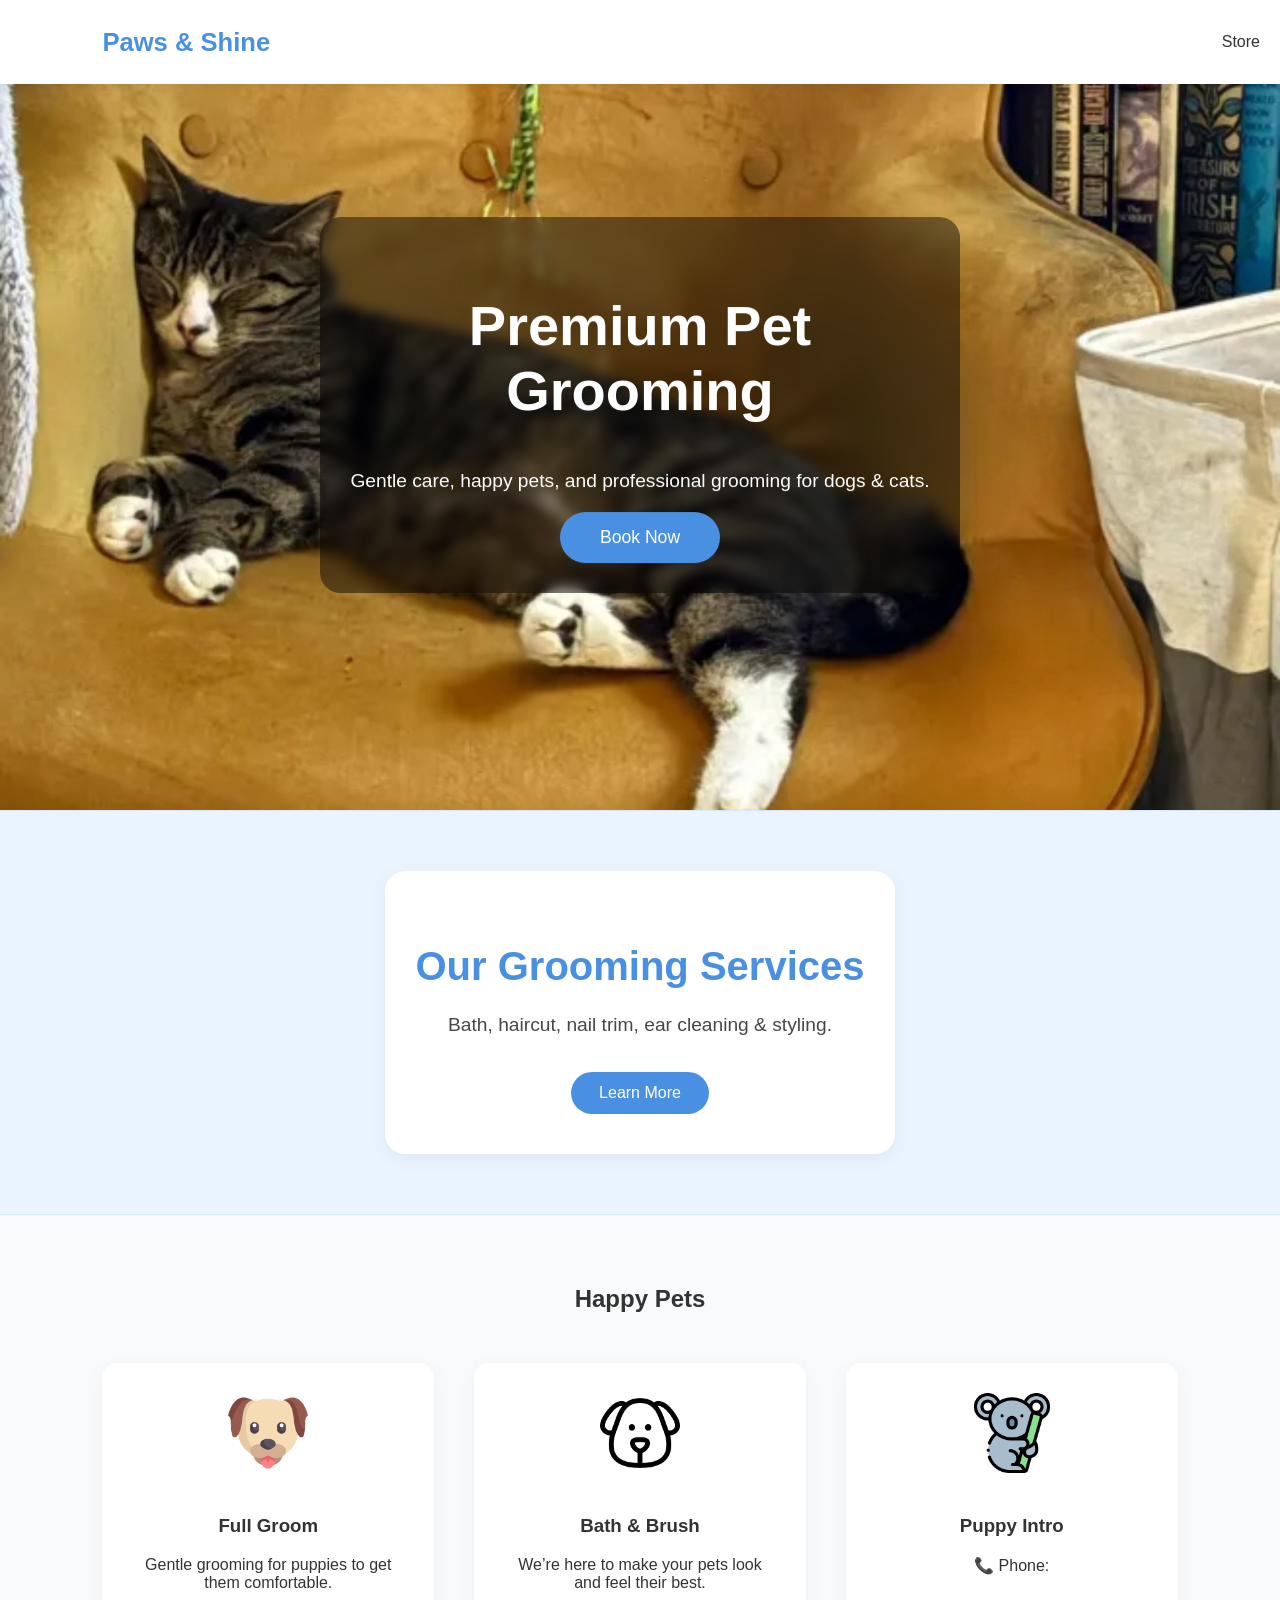
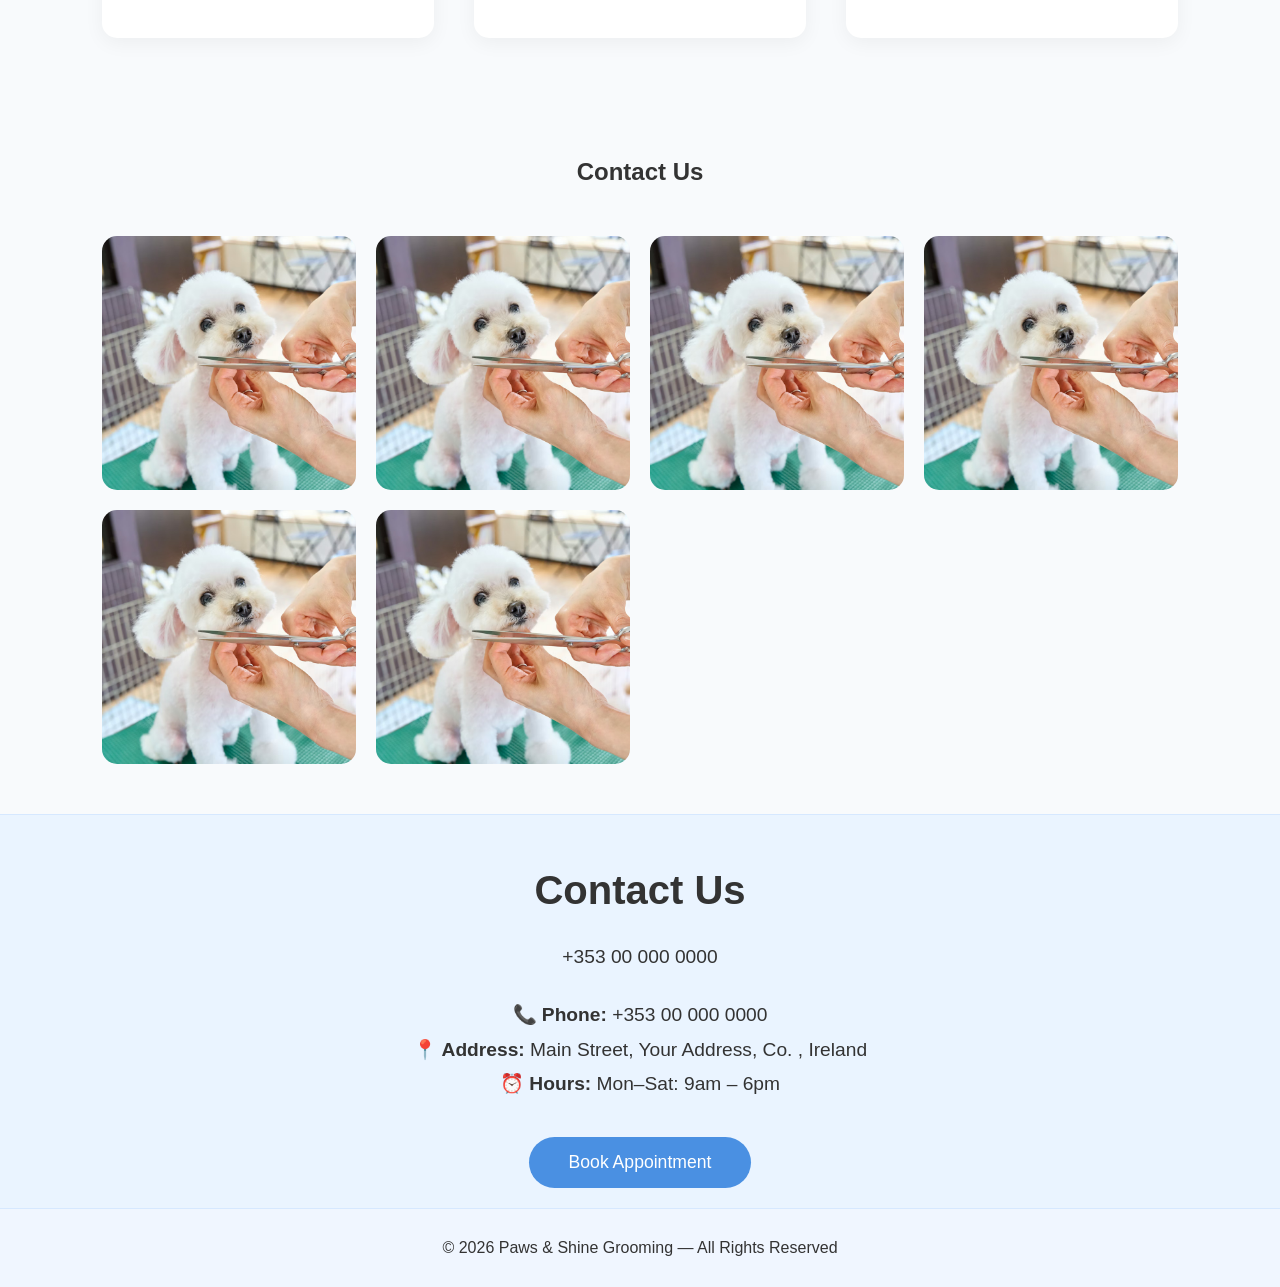
<file: index.html>
<!DOCTYPE html>
<html lang="en"><head>
<meta charset="UTF-8">
<meta name="viewport" content="width=device-width, initial-scale=1.0">
<title>Paws &amp; Shine Grooming</title>

<link rel="stylesheet" href="style.1776695448989.css">

 



<script id="RequiredScript">
function toggleMenu() {
  const menu = document.querySelector('.mobile-menu');
  menu.style.display = menu.style.display === 'flex' ? 'none' : 'flex';
}
</script>

<link rel="stylesheet" href="chrome-extension://3c33dbd8-cbcf-4bb2-86dc-d7e420423bbf/app/content-style.css"></head>
<body id="Sav">

<!-- NAV -->
<nav>
  <p class="logo" style="cursor: text;">Paws &amp; Shine</p>
  <ul class="" style="display: block;list-style: none;right: 20px;position: fixed;">
    <li id="store-link" style="display: block; visibility: hidden;">
      <a href="storeFront.html">Store</a>
    </li>
  </ul>
</nav>


<!-- HERO -->
<section class="hero">
  <img src="images/img_0.1776695448989.jpg" alt="Pet Grooming" style="cursor: pointer;">
  <div class="hero-content">
    <h1 class="" style="cursor: text;">Premium Pet Grooming</h1>
    <p class="" style="cursor: text;">Gentle care, happy pets, and professional grooming for dogs &amp; cats.</p>
    <button>Book Now</button>
  </div>
</section>

<!-- ABOUT -->
<section id="about">
  <div class="about-container">
    <h2 class="about-title" style="cursor: text;">Our Grooming Services</h2>

    <!-- ⭐ Premium About Text Inserted -->
    <p class="about-text" style="cursor: text;">Bath, haircut, nail trim, ear cleaning &amp; styling.</p>

    <button id="about-btn">Learn More</button>

    <p id="extra-text" style="display: none; opacity: 0; transition: opacity 0.5s; cursor: text;" class="">Deep clean bath, blow dry &amp; full brushing.</p>
  </div>
</section>

<!-- SERVICES -->
<section id="services" class="services">
  <h2 class="" style="cursor: text;">Happy Pets</h2>
  <div class="services-grid">
    <div class="service-card">
      <img src="images/img_1.1776695448989.jpg" style="cursor: pointer;">
      <h3 class="" style="cursor: text;">Full Groom</h3>
      <p class="" style="cursor: text;">Gentle grooming for puppies to get them comfortable.</p>
    </div>
    <div class="service-card">
      <img src="images/img_2.1776695448989.jpg" style="cursor: pointer;">
      <h3 class="" style="cursor: text;">Bath &amp; Brush</h3>
      <p class="" style="cursor: text;">We’re here to make your pets look and feel their best.</p>
    </div>
    <div class="service-card">
      <img src="images/img_3.1776695448989.jpg" style="cursor: pointer;">
      <h3 class="" style="cursor: text;">Puppy Intro</h3>
      <p class="" style="cursor: text;">📞 Phone:</p>
    </div>
  </div>
</section>

<!-- GALLERY -->
<section id="gallery" class="gallery">
  <h2 class="" style="cursor: text;">Contact Us</h2>
  <div class="gallery-grid">
    <img src="images/img_4.1776695448989.jpg" style="cursor: pointer;">
    <img src="images/img_5.1776695448989.jpg" style="cursor: pointer;">
    <img src="images/img_6.1776695448989.jpg" style="cursor: pointer;">
    <img src="images/img_7.1776695448989.jpg" style="cursor: pointer;">
    <img src="images/img_8.1776695448989.jpg" style="cursor: pointer;">
    <img src="images/img_9.1776695448989.jpg" style="cursor: pointer;">
  </div>
</section>

<!-- CONTACT CTA -->
<section id="contact" class="contact-cta">
  <h2 class="" style="cursor: text;">Contact Us</h2>
  <p class="" style="cursor: text;">+353 00 000 0000</p>

  <div style="margin-top: 30px; font-size: 1.2rem; line-height: 1.8;">
    <strong>📞 Phone:</strong> +353 00 000 0000<br>
    <strong>📍 Address:</strong> Main Street, Your Address, Co. , Ireland<br>
    <strong>⏰ Hours:</strong> Mon–Sat: 9am – 6pm
  </div>

  <button style="margin-top: 35px;">Book Appointment</button>
</section>

<!-- FOOTER -->
<footer>
  © 2026 Paws &amp; Shine Grooming — All Rights Reserved
</footer>
  

  
  <!-- Floating editor panel -->


  <!-- Stripe Payment Modal (hidden by default) -->
  <div id="stripePaymentModal" style="display:none;position:fixed;inset:0;background:rgba(0,0,0,0.5);z-index:10000;align-items:center;justify-content:center;">
    <div style="width:420px;max-width:95%;background:#fff;border-radius:8px;padding:20px;position:relative;">
      <button id="stripeClose" style="position:absolute;right:10px;top:10px;border:none;background:transparent;font-size:20px;cursor:pointer;">✕</button>
      <h3 style="margin-top: 0px; cursor: text;" class="">Confirm payment to publish</h3>
      <div id="paymentMessage" style="margin-bottom:8px;color:#333;font-size:14px;">A monthly subscription is required to publish.</div>

      <!-- Stripe Elements mount point -->
      <div id="payment-element" style="margin-bottom:12px;"></div>

      <div style="display:flex;gap:8px;margin-bottom: 4vh;">
        <button id="confirmPaymentBtn" style="flex:1;padding:10px;background:#6772e5;color:#fff;border:none;border-radius:6px;cursor:pointer;">Confirm</button>
        <button id="cancelPaymentBtn" style="flex:1;padding:10px;background:#eee;border:none;border-radius:6px;cursor:pointer;">Cancel</button>
      </div>

      <div id="paymentError" style="color:#b00020;margin-top:10px;display:none;"></div>
    </div>
  </div>

  <script id="RequiredScript">
document.getElementById("about-btn").onclick = function () {
  const extra = document.getElementById("extra-text");
  if (extra.style.display === "none") {
    extra.style.display = "block";
    setTimeout(() => extra.style.opacity = "1", 10);
    this.textContent = "Show Less";
  } else {
    extra.style.opacity = "0";
    setTimeout(() => extra.style.display = "none", 500);
    this.textContent = "Learn More";
  }
};

fetch('storeFront.html', { method: 'HEAD' })
  .then(response => {
    if (response.ok) {
      // File exists
      document.getElementById('store-link').style.visibility = 'visible';
    } else {
      // File does NOT exist
      document.getElementById('store-link').style.visibility = 'hidden';
    }
  })
  .catch(() => {
    // Network error or file missing
    document.getElementById('store-link').style.visibility = 'hidden';
  });

</script>

 
    


</body></html>
</file>
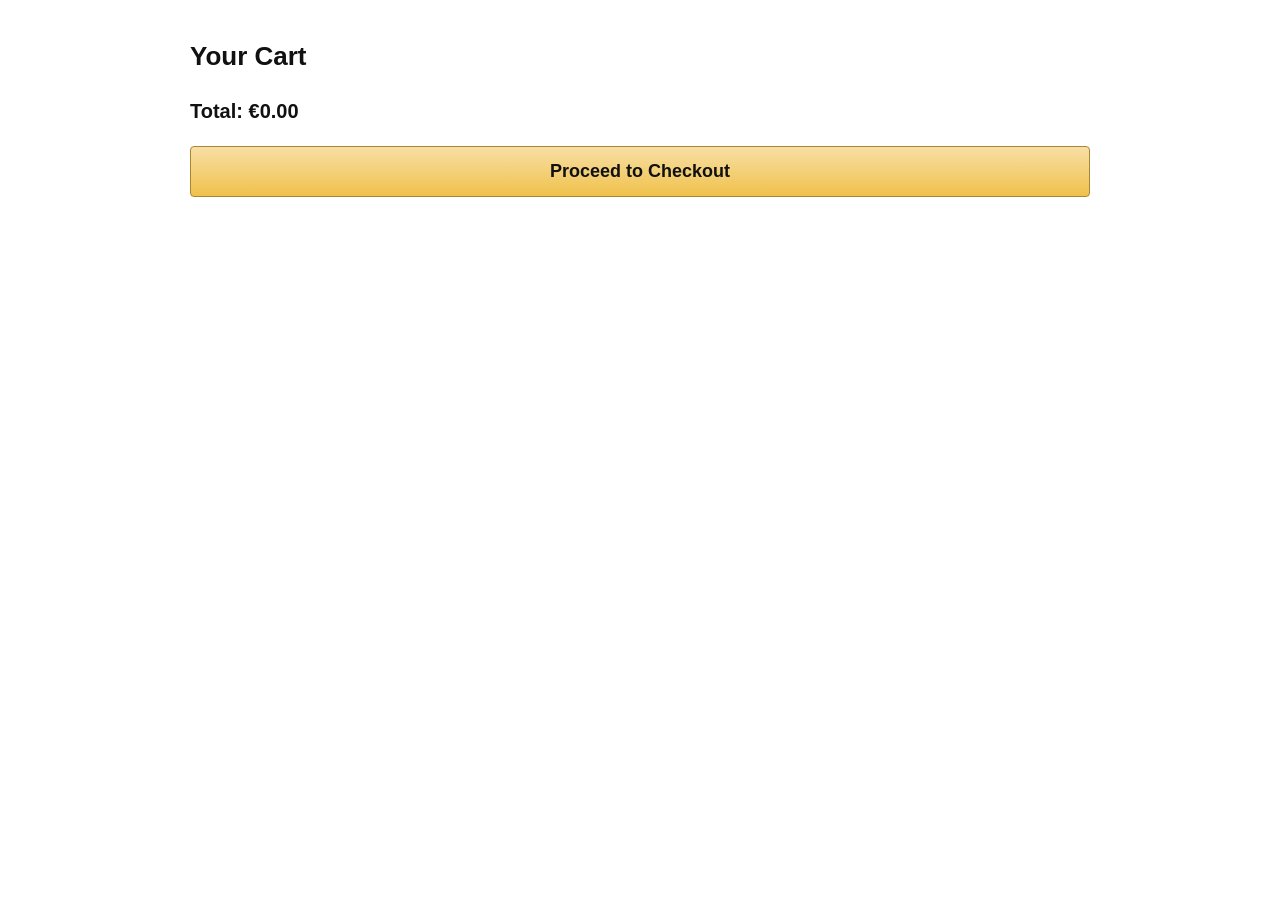
<file: cart.html>
<!DOCTYPE html>
<html lang="en">
<head>
  <meta charset="UTF-8" />
  <meta name="viewport" content="width=device-width, initial-scale=1" />
  <title>Your Cart</title>

  <style>
    body {
      font-family: Arial, sans-serif;
      padding: 20px;
      background: #ffffff;
      color: #111;
      max-width: 900px;
      margin: auto;
      line-height: 1.5;
    }

    h1 {
      margin-bottom: 20px;
      font-size: 26px;
      font-weight: bold;
      color: #111;
    }

    /* CART ITEM */
    .item {
      background: #fff;
      padding: 15px;
      border-radius: 4px;
      margin-bottom: 15px;
      display: flex;
      justify-content: space-between;
      align-items: center;
      gap: 15px;
      border: 1px solid #ddd;
      flex-wrap: wrap;
    }

    .item-info {
      flex: 1;
      min-width: 180px;
    }

    .item-info strong {
      font-size: 16px;
      color: #0f1111;
    }

    .qty-controls {
      display: flex;
      align-items: center;
      gap: 8px;
    }

    .qty-controls button {
      padding: 6px 10px;
      font-size: 16px;
      border: 1px solid #bbb;
      background: #f0f2f2;
      border-radius: 4px;
      cursor: pointer;
      transition: 0.2s;
    }

    .qty-controls button:hover {
      background: #e3e6e6;
    }

    .remove-btn {
      background: #d62828;
      color: #fff;
      border: none;
      padding: 8px 12px;
      border-radius: 4px;
      cursor: pointer;
      transition: 0.2s;
      white-space: nowrap;
    }

    .remove-btn:hover {
      background: #b71f1f;
    }

    /* TOTAL + CHECKOUT */
    .total-box {
      margin-top: 20px;
      font-size: 20px;
      font-weight: bold;
      color: #111;
    }

    /* AMAZON STYLE CHECKOUT BUTTON */
    .checkout-btn {
      margin-top: 20px;
      padding: 14px 20px;
      background: linear-gradient(#f7dfa5, #f0c14b);
      border: 1px solid #a88734;
      color: #111;
      cursor: pointer;
      border-radius: 4px;
      font-size: 18px;
      width: 100%;
      transition: 0.2s;
      font-weight: bold;
    }

    .checkout-btn:hover {
      background: linear-gradient(#f5d78e, #eeb933);
    }

    /* MOBILE FIXED CHECKOUT BAR */
    .checkout-bar {
      display: none;
    }

    @media (max-width: 600px) {
      body {
        padding-bottom: 90px;
      }

      .checkout-bar {
        position: fixed;
        bottom: 0;
        left: 0;
        width: 100%;
        background: #fff;
        padding: 15px;
        box-shadow: 0 -2px 6px rgba(0,0,0,0.15);
        display: flex;
        justify-content: space-between;
        align-items: center;
        z-index: 999;
      }

      .checkout-bar button {
        flex: 1;
        margin-left: 10px;
      }
    }
  </style>
</head>

<body>

<h1>Your Cart</h1>

<div id="cart-items"></div>

<div class="total-box">
  Total: €<span id="total"></span>
</div>

<button class="checkout-btn" onclick="goCheckout()">Proceed to Checkout</button>

<!-- MOBILE CHECKOUT BAR -->
<div class="checkout-bar" id="checkout-bar">
  <div><strong>Total: €<span id="total-mobile"></span></strong></div>
  <button class="checkout-btn" style="margin:0;" onclick="goCheckout()">Checkout</button>
</div>

<script>
let cart = JSON.parse(localStorage.getItem("cart") || "[]");

function renderCart() {
  const container = document.getElementById("cart-items");
  container.innerHTML = "";

  cart.forEach((item, index) => {
    container.innerHTML += `
      <div class="item">
        <div class="item-info">
          <strong>${item.name}</strong><br>
          <span>${item.variantName}</span><br>
          <span>€${item.price}</span>
        </div>

        <div class="qty-controls">
          <button onclick="changeQty(${index}, -1)">−</button>
          <span>${item.quantity}</span>
          <button onclick="changeQty(${index}, 1)">+</button>
        </div>

        <button class="remove-btn" onclick="removeItem(${index})">Remove</button>
      </div>
    `;
  });

  updateTotal();
}

function changeQty(i, delta) {
  const item = cart[i];

  if (delta === 1 && item.quantity >= item.stock) {
    alert("No more stock available.");
    return;
  }

  item.quantity += delta;

  if (item.quantity <= 0) cart.splice(i, 1);

  save();
}

function removeItem(i) {
  cart.splice(i, 1);
  save();
}

function save() {
  localStorage.setItem("cart", JSON.stringify(cart));
  renderCart();
}

function updateTotal() {
  const total = cart.reduce((sum, i) => sum + i.price * i.quantity, 0);
  document.getElementById("total").textContent = total.toFixed(2);
  document.getElementById("total-mobile").textContent = total.toFixed(2);

  // Show mobile bar only if items exist
  document.getElementById("checkout-bar").style.display =
    cart.length > 0 ? "flex" : "none";
}

function goCheckout() {
  window.location.href = "checkout.html";
}

renderCart();
</script>

</body>
</html>
</file>
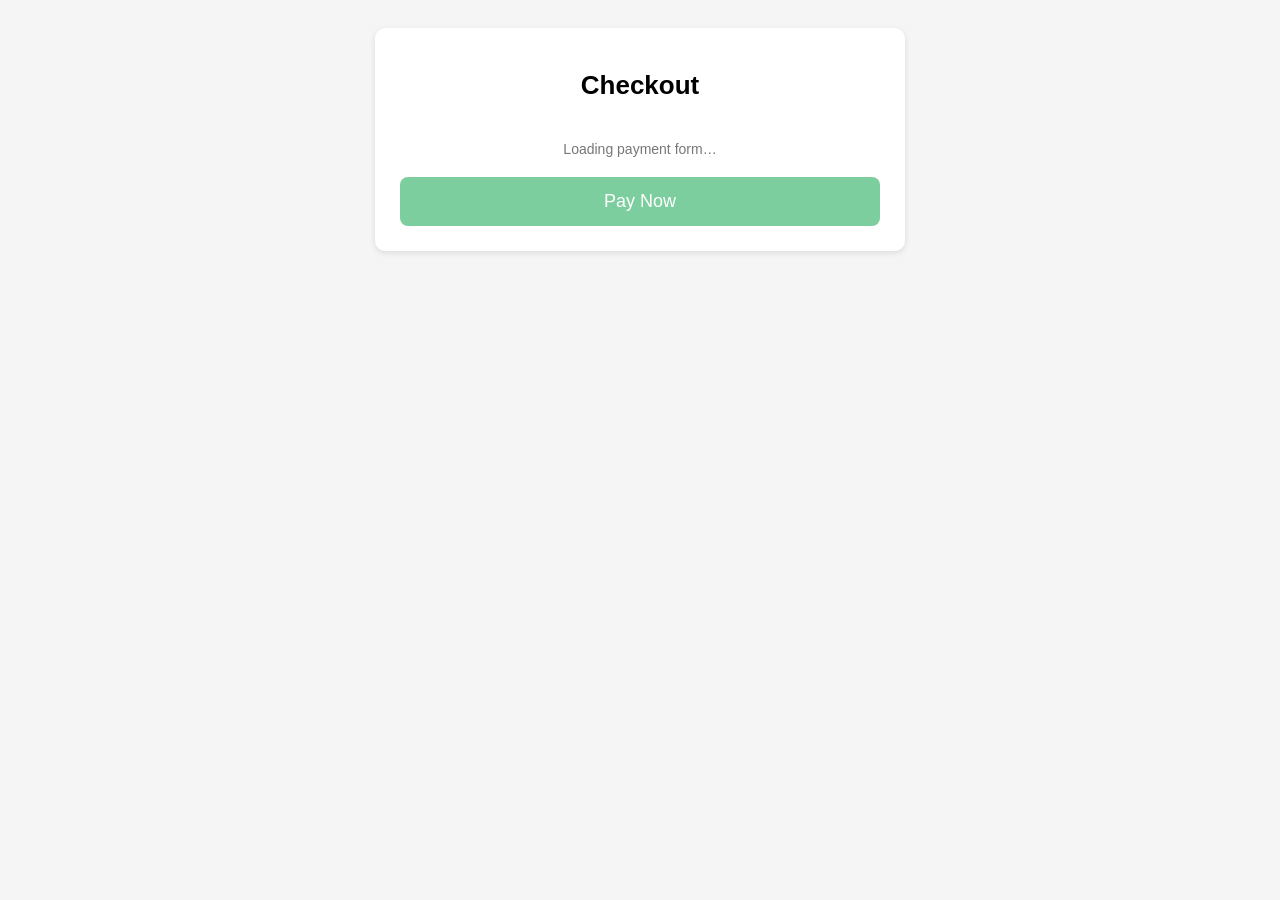
<file: checkout.html>
<!DOCTYPE html>
<html lang="en">
<head>
  <meta charset="UTF-8">
  <meta name="viewport" content="width=device-width, initial-scale=1">
  <title>Checkout</title>
  <script src="https://js.stripe.com/v3/"></script>

  <style>
    body {
      font-family: Arial, sans-serif;
      background: #f5f5f5;
      padding: 20px;
      display: flex;
      justify-content: center;
    }

    .checkout-container {
      background: #fff;
      padding: 25px;
      border-radius: 10px;
      box-shadow: 0 2px 6px rgba(0,0,0,0.1);
      width: 100%;
      max-width: 480px;
    }

    h1 {
      margin-bottom: 20px;
      font-size: 26px;
      text-align: center;
    }

    #payment-element {
      margin-top: 20px;
      margin-bottom: 20px;
    }

    #submit {
      width: 100%;
      padding: 14px;
      background: #27ae60;
      color: #fff;
      border: none;
      border-radius: 8px;
      font-size: 18px;
      cursor: pointer;
      transition: 0.2s;
    }

    #submit:hover {
      background: #219150;
    }

    #submit:disabled {
      opacity: 0.6;
      cursor: not-allowed;
    }

    .loading {
      text-align: center;
      padding: 20px 0;
      color: #777;
      font-size: 14px;
    }

    /* MOBILE FIXED PAY BUTTON */
    @media (max-width: 600px) {
      body {
        padding-bottom: 90px;
      }

      .mobile-paybar {
        position: fixed;
        bottom: 0;
        left: 0;
        width: 100%;
        background: #fff;
        padding: 15px;
        box-shadow: 0 -2px 6px rgba(0,0,0,0.15);
        z-index: 999;
      }

      .mobile-paybar button {
        width: 100%;
        margin: 0;
      }
    }
  </style>
</head>

<body>

<div class="checkout-container">
  <h1>Checkout</h1>

  <div id="payment-element"></div>
  <div class="loading" id="loading">Loading payment form…</div>

  <button id="submit" disabled>Pay Now</button>
</div>

<!-- Mobile fixed bar -->
<div class="mobile-paybar" id="mobile-paybar" style="display:none;">
  <button id="submit-mobile">Pay Now</button>
</div>

<script>
const stripe = Stripe("pk_test_51SmbYSRqySo1SbUl9zUatOFdeP2eN1jYSDT4gNWFjzDaPLMF4QaeXONAJ9Ii2QVz7Bugnhp11UFCCFyg625JGGGu00uMAvRXJq");

async function init() {
  const cart = JSON.parse(localStorage.getItem("cart") || "[]");

  const res = await fetch(
    "https://www.ideago.ie/api/stripe/create-payment-intent",
    {
      method: "POST",
      headers: { "Content-Type": "application/json" },
      body: JSON.stringify({ cart })
    }
  );

  const { clientSecret } = await res.json();

  const elements = stripe.elements({ clientSecret });
  const paymentElement = elements.create("payment");
  paymentElement.mount("#payment-element");

  document.getElementById("loading").style.display = "none";
  document.getElementById("submit").disabled = false;
  document.getElementById("mobile-paybar").style.display = "block";

  async function pay() {
    document.getElementById("submit").disabled = true;

    await stripe.confirmPayment({
      elements,
      clientSecret,
      confirmParams: {
        return_url: window.location.origin + "/success.html"
      }
    });
  }

  document.getElementById("submit").onclick = pay;
  document.getElementById("submit-mobile").onclick = pay;
}

init();
</script>

</body>
</html>
</file>
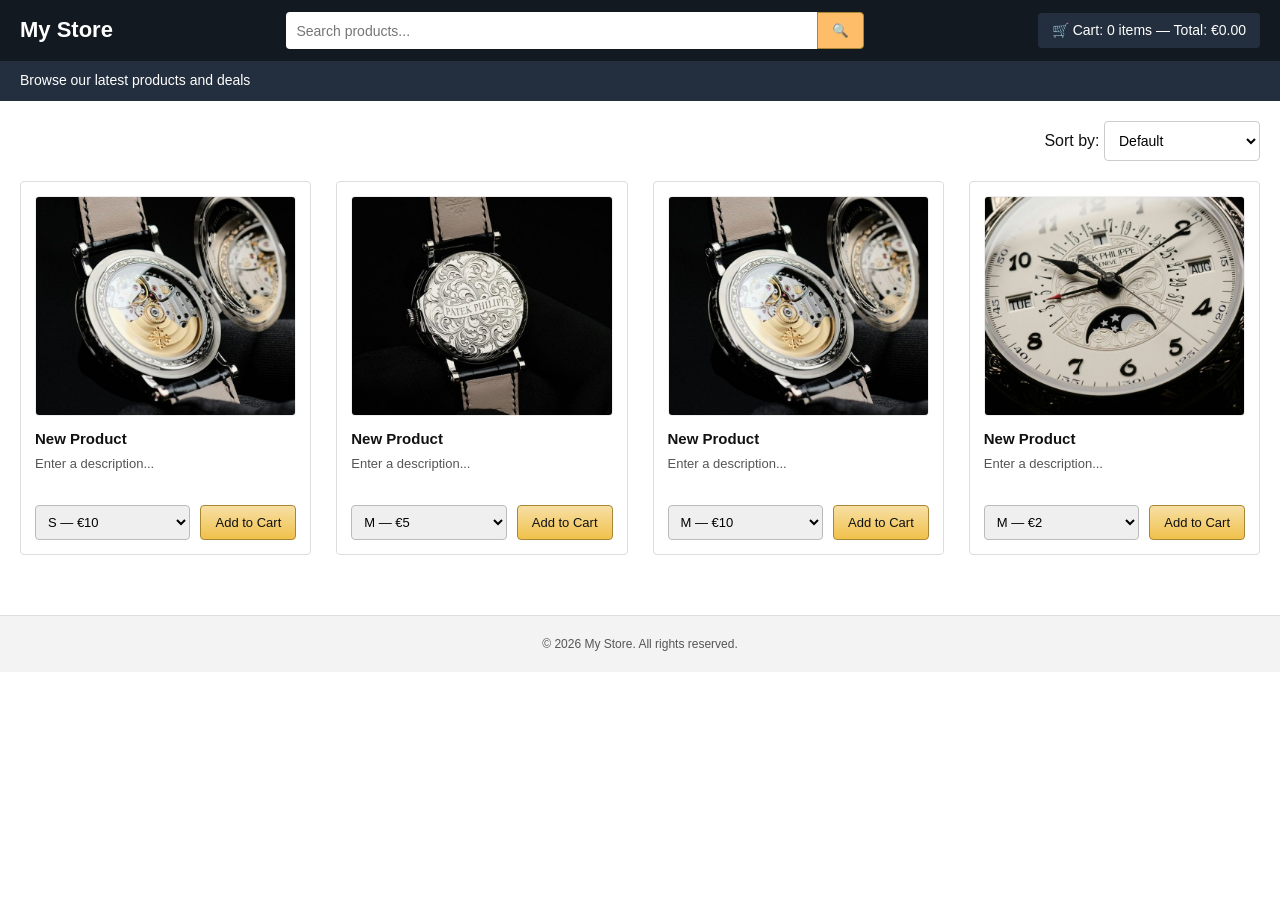
<file: storeFront.html>
<!DOCTYPE html>
<html lang="en">
<head>
  <meta charset="UTF-8" />
  <meta name="viewport" content="width=device-width, initial-scale=1" />
  <title>My Store - E-commerce Template</title>

  <style>
    /* GLOBAL */
    * {
      box-sizing: border-box;
      margin: 0;
      padding: 0;
      font-family: Arial, sans-serif;
    }

    body {
      background: #fff;
      color: #111;
      line-height: 1.4;
    }

    /* AMAZON HEADER */
    header {
      background: #131921;
      color: #fff;
      padding: 12px 20px;
      display: flex;
      align-items: center;
      justify-content: space-between;
      gap: 20px;
      flex-wrap: wrap;
    }

    header h1 {
      font-size: 22px;
      font-weight: bold;
      cursor: pointer;
    }

    /* SEARCH BAR */
    .search-bar {
      flex: 1;
      display: flex;
      justify-content: center;
    }

    .search-bar input {
      width: 60%;
      min-width: 260px;
      padding: 10px;
      border-radius: 4px 0 0 4px;
      border: none;
      font-size: 14px;
    }

    .search-bar button {
      padding: 10px 14px;
      background: #febd69;
      border: 1px solid #a88734;
      border-radius: 0 4px 4px 0;
      cursor: pointer;
    }

    .search-bar button:hover {
      background: #f3a847;
    }

    /* CART */
    .cart {
      background: #232f3e;
      padding: 8px 14px;
      border-radius: 4px;
      cursor: pointer;
      font-size: 14px;
      white-space: nowrap;
    }

    .cart:hover {
      background: #2f3f52;
    }

    /* SUBNAV */
    .subnav {
      background: #232f3e;
      color: #fff;
      padding: 10px 20px;
      font-size: 14px;
    }

    /* MAIN */
    main {
      max-width: 1300px;
      margin: 20px auto;
      padding: 0 20px 40px;
    }

    /* TOP BAR */
    .top-bar {
      display: flex;
      justify-content: flex-end;
      align-items: center;
      margin-bottom: 20px;
      flex-wrap: wrap;
      gap: 10px;
    }

    .sort-box select {
      padding: 10px;
      border-radius: 4px;
      border: 1px solid #ccc;
      background: #fff;
      font-size: 14px;
    }

    /* PRODUCT GRID — ALWAYS 4 COLUMNS */
    .products-grid {
      display: grid;
      grid-template-columns: repeat(4, 1fr);
      gap: 25px;
    }

    @media (max-width: 900px) {
      .products-grid {
        grid-template-columns: repeat(2, 1fr);
      }
    }

    @media (max-width: 600px) {
      .products-grid {
        grid-template-columns: 1fr;
      }
    }

    /* PRODUCT CARD */
    .product-card {
      background: #fff;
      border: 1px solid #ddd;
      border-radius: 4px;
      padding: 14px;
      display: flex;
      flex-direction: column;
      transition: box-shadow 0.15s ease;
      cursor: pointer;
    }

    .product-card:hover {
      box-shadow: 0 2px 8px rgba(0,0,0,0.12);
    }

    /* IMAGE */
    .product-image {
      background: #fafafa;
      border: 1px solid #eee;
      border-radius: 4px;
      height: 220px;
      margin-bottom: 12px;
      display: flex;
      align-items: center;
      justify-content: center;
      overflow: hidden;
    }

    .product-image img {
      width: 100%;
      height: 100%;
      object-fit: cover;
    }

    /* TEXT */
    .product-title {
      font-size: 15px;
      font-weight: bold;
      margin-bottom: 6px;
    }

    .product-desc {
      font-size: 13px;
      color: #555;
      margin-bottom: 10px;
      min-height: 40px;
    }

    /* META */
    .product-meta {
      display: flex;
      justify-content: space-between;
      align-items: center;
      margin-top: auto;
      gap: 10px;
      flex-wrap: wrap;
    }

    .variant-select {
      flex: 1;
      padding: 8px;
      border-radius: 4px;
      border: 1px solid #bbb;
      font-size: 13px;
    }

    /* AMAZON BUTTON */
    .add-btn {
      padding: 9px 14px;
      border-radius: 4px;
      border: 1px solid #a88734;
      background: linear-gradient(#f7dfa5, #f0c14b);
      color: #111;
      font-size: 13px;
      cursor: pointer;
      transition: 0.2s ease;
      white-space: nowrap;
    }

    .add-btn:hover {
      background: linear-gradient(#f5d78e, #eeb933);
    }

    /* FOOTER */
    .footer {
      text-align: center;
      padding: 20px;
      font-size: 12px;
      color: #555;
      border-top: 1px solid #ddd;
      background: #f3f3f3;
    }

    /* MOBILE */
    @media (max-width: 700px) {
      header {
        flex-direction: column;
        align-items: stretch;
      }

      .search-bar {
        order: 3;
        width: 100%;
      }

      .search-bar input {
        width: 100%;
      }

      .cart {
        align-self: flex-end;
      }

      .product-image {
        height: 180px;
      }

      .product-meta {
        flex-direction: column;
        align-items: stretch;
      }

      .add-btn {
        width: 100%;
      }
    }
  </style>
</head>
<body>
  <header>
    <h1 onclick="window.location.href='index.html'">My Store</h1>

    <div class="search-bar">
      <input type="text" id="search-input" placeholder="Search products..." />
      <button type="button">🔍</button>
    </div>

    <div class="cart" onclick="openCart()">
      🛒 Cart: <span id="cart-count">0</span> items — Total: €<span id="cart-total">0.00</span>
    </div>
  </header>

  <div class="subnav">
    Browse our latest products and deals
  </div>

  <main>
    <div class="top-bar">
      <div class="sort-box">
        <label for="sort-select">Sort by: </label>
        <select id="sort-select">
          <option value="default">Default</option>
          <option value="price-asc">Price: Low to High</option>
          <option value="price-desc">Price: High to Low</option>
          <option value="name-asc">Name: A–Z</option>
          <option value="name-desc">Name: Z–A</option>
        </select>
      </div>
    </div>

    <section class="products-grid" id="products-grid">
      <!-- Products load here -->
    </section>
  </main>

  <div class="footer">
    &copy; <span id="year"></span> My Store. All rights reserved.
  </div>

<script>
let products = [];
let cart = [];

const productsGrid = document.getElementById("products-grid");
const cartCountEl = document.getElementById("cart-count");
const cartTotalEl = document.getElementById("cart-total");
const searchInput = document.getElementById("search-input");
const sortSelect = document.getElementById("sort-select");

function loadCart() {
  const saved = localStorage.getItem("cart");
  if (saved) cart = JSON.parse(saved);
  updateCartDisplay();
}
loadCart();

async function loadProducts() {
  try {
    const res = await fetch("Products/products.json");
    const data = await res.json();
    products = data.products;
    renderProducts(products);
  } catch (err) {
    console.error("Error loading products.json:", err);
  }
}

function renderProducts(list) {
  productsGrid.innerHTML = "";

  list.forEach(product => {
    const card = document.createElement("article");
    card.className = "product-card";

    card.innerHTML = `
      <div class="product-image">
        <img src="${product.image}" alt="${product.name}">
      </div>
      <div class="product-title">${product.name}</div>
      <div class="product-desc">${product.description}</div>

      <div class="product-meta">
        <select class="variant-select" data-id="${product.id}">
          ${product.variants.map(v => `
            <option 
              value="${v.id}" 
              data-price="${v.price}" 
              data-stock="${v.stock}"
              data-stripe="${v.stripePriceId}">
              ${v.name} — €${v.price}
            </option>
          `).join("")}
        </select>

        <button class="add-btn" data-id="${product.id}">Add to Cart</button>
      </div>
    `;

    card.onclick = () => window.location.href = `product.html?id=${product.id}`;

    productsGrid.appendChild(card);
  });
  
  // Prevent variant dropdown from triggering card click
  document.querySelectorAll(".variant-select").forEach(select => {
    select.addEventListener("click", e => e.stopPropagation());
    select.addEventListener("change", e => e.stopPropagation());
  });
  
  attachAddToCartHandlers();
}

function attachAddToCartHandlers() {
  document.querySelectorAll(".add-btn").forEach(btn => {
    btn.onclick = function (e) {
      e.stopPropagation();

      const productId = parseInt(this.dataset.id);
      const product = products.find(p => p.id === productId);

      const variantSelect = this.parentElement.querySelector(".variant-select");
      const opt = variantSelect.options[variantSelect.selectedIndex];

      const variantId = opt.value;
      const price = parseFloat(opt.dataset.price);
      const stock = parseInt(opt.dataset.stock);
      const stripePriceId = opt.dataset.stripe;

      const existing = cart.find(i => i.variantId === variantId);

      if (existing) {
        if (existing.quantity >= stock) {
          alert("No more stock available for this variant.");
          return;
        }
        existing.quantity += 1;
      } else {
        cart.push({
          productId,
          variantId,
          name: product.name,
          variantName: opt.textContent,
          price,
          stripePriceId,
          quantity: 1,
          stock
        });
      }

      saveCart();
      updateCartDisplay();
    };
  });
}

function saveCart() {
  localStorage.setItem("cart", JSON.stringify(cart));
}

function updateCartDisplay() {
  const count = cart.reduce((sum, i) => sum + i.quantity, 0);
  const total = cart.reduce((sum, i) => sum + i.price * i.quantity, 0);

  cartCountEl.textContent = count;
  cartTotalEl.textContent = total.toFixed(2);
}

searchInput.addEventListener("input", filterProducts);
sortSelect.addEventListener("change", applySort);

document.getElementById("year").textContent = new Date().getFullYear();
loadProducts();

function openCart() {
  window.location.href = "cart.html";
}

function filterProducts() {
  const term = searchInput.value.toLowerCase();

  const filtered = products.filter(p =>
    p.name.toLowerCase().includes(term) ||
    p.description.toLowerCase().includes(term)
  );

  renderProducts(filtered);
}

function applySort() {
  const value = sortSelect.value;

  let sorted = [...products];

  if (value === "price-asc") {
    sorted.sort((a, b) => {
      const pa = a.variants?.[0]?.price || 0;
      const pb = b.variants?.[0]?.price || 0;
      return pa - pb;
    });
  } 
  else if (value === "price-desc") {
    sorted.sort((a, b) => {
      const pa = a.variants?.[0]?.price || 0;
      const pb = b.variants?.[0]?.price || 0;
      return pb - pa;
    });
  } 
  else if (value === "name-asc") {
    sorted.sort((a, b) => a.name.localeCompare(b.name));
  } 
  else if (value === "name-desc") {
    sorted.sort((a, b) => b.name.localeCompare(a.name));
  }

  renderProducts(sorted);
}
</script>

</body>
</html>
</file>
<file: style.1776695448989.css>
/* ---------------- GLOBAL ---------------- */
body {
  margin: 0;
  font-family: "Inter", sans-serif; /* Updated font */
  background: #f8fafc;
  color: #333;
}

h1, h2, h3 {
  font-weight: 600;
}

a {
  text-decoration: none;
  color: inherit;
}

/* ---------------- NAV ---------------- */
nav {
  position: fixed;
  top: 0;
  width: 100%;
  padding: 2px 8%;
  display: flex;
  justify-content: space-between;
  align-items: center;
  background: white;
  box-shadow: 0 2px 10px rgba(0,0,0,0.05);
  z-index: 1000;
}

nav .logo {
  font-size: 1.6rem;
  font-weight: 700;
  color: #4a90e2;
}

nav ul {
  display: flex;
  gap: 25px;
  list-style: none;
}

nav ul li a {
  font-weight: 500;
  transition: 0.3s;
}

nav ul li a:hover {
  color: #4a90e2;
}

/* MOBILE MENU BUTTON */
.menu-btn {
  display: none;
  font-size: 2rem;
  cursor: pointer;
}

/* MOBILE MENU PANEL */
.mobile-menu {
  display: none;
  flex-direction: column;
  background: white;
  width: 100%;
  padding: 20px 8%;
  position: absolute;
  top: 70px;
  left: 0;
  box-shadow: 0 4px 20px rgba(0,0,0,0.1);
}

.mobile-menu a {
  padding: 12px 0;
  font-size: 1.1rem;
  border-bottom: 1px solid #eee;
}

/* ---------------- HERO ---------------- */
.hero {
  position: relative;
  height: 90vh;
  width: 100%;
  overflow: hidden;
}

.hero img {
  width: 100%;
  height: 100%;
  object-fit: cover;
  object-position: center;
  display: block;
}

.hero-content {
  position: absolute;
  top: 50%;
  left: 50%;
  transform: translate(-50%, -50%);
  text-align: center;
  color: white;
  max-width: 700px;
  padding: 30px;
  background: rgba(0, 0, 0, 0.45);
  backdrop-filter: blur(6px);
  border-radius: 1.3rem;
}

.hero-content h1 {
  font-size: 3.5rem;
}

.hero-content p {
  font-size: 1.2rem;
  margin: 20px 0;
}

.hero-content button {
  padding: 15px 40px;
  background: #4a90e2;
  border: none;
  color: white;
  font-size: 1.1rem;
  border-radius: 40px;
  cursor: pointer;
  transition: 0.3s;
}

.hero-content button:hover {
  background: #3a78c2;
}

/* ---------------- ABOUT ---------------- */
#about {
  padding: 60px 20px;
  background: #eaf4ff;
  border-top: 1px solid #d6e8ff;
  border-bottom: 1px solid #d6e8ff;
  display: flex;
  justify-content: center;
  color: #333;
}

.about-container {
  max-width: 750px;
  text-align: center;
  background: white;
  padding: 40px 30px;
  border-radius: 20px;
  box-shadow: 0 5px 20px rgba(0,0,0,0.05);
}

.about-title {
  font-size: 2.5rem;
  margin-bottom: 20px;
  color: #4a90e2;
}

.about-text {
  font-size: 1.2rem;
  line-height: 1.7;
  margin-bottom: 30px;
  opacity: 0.9;
}

#about-btn {
  padding: 12px 28px;
  font-size: 1rem;
  border: none;
  border-radius: 30px;
  background: #4a90e2;
  color: white;
  cursor: pointer;
  transition: 0.3s;
}

#about-btn:hover {
  background: #3a78c2;
  transform: translateY(-2px);
}

/* ---------------- SERVICES ---------------- */
.services {
  padding: 50px 8%;
  text-align: center;
}

.services-grid {
  margin-top: 50px;
  display: grid;
  grid-template-columns: repeat(auto-fit, minmax(260px, 1fr));
  gap: 40px;
}

.service-card {
  background: white;
  border-radius: 15px;
  padding: 30px;
  box-shadow: 0 5px 20px rgba(0,0,0,0.05);
  transition: 0.3s;
}

.service-card:hover {
  transform: translateY(-8px);
}

.service-card img {
  width: 80px;
  height: auto;
  object-fit: contain;
  margin-bottom: 20px;
}

/* ---------------- GALLERY ---------------- */
.gallery {
  padding: 50px 8%;
  text-align: center;
}

.gallery-grid {
  margin-top: 50px;
  display: grid;
  grid-template-columns: repeat(auto-fit, minmax(250px, 1fr));
  gap: 20px;
}

.gallery-grid img {
  width: 100%;
  aspect-ratio: 1 / 1;
  object-fit: cover;
  border-radius: 15px;
  transition: 0.3s;
}

.gallery-grid img:hover {
  transform: scale(1.02);
}

/* ---------------- CONTACT CTA ---------------- */
.contact-cta {
  padding: 20px 8%;
  text-align: center;
  background: #eaf4ff;
  border-top: 1px solid #d6e8ff;
}

.contact-cta h2 {
  font-size: 2.5rem;
}

.contact-cta p {
  margin: 20px 0;
  font-size: 1.2rem;
}

.contact-cta button {
  padding: 15px 40px;
  background: #4a90e2;
  border: none;
  color: white;
  font-size: 1.1rem;
  border-radius: 40px;
  cursor: pointer;
  transition: 0.3s;
}

.contact-cta button:hover {
  background: #3a78c2;
}

/* ---------------- FOOTER ---------------- */
footer {
  text-align: center;
  padding: 30px;
  background: #f0f6ff;
  border-top: 1px solid #d6e8ff;
  font-size: 1rem;
}

/* ---------------- MOBILE BREAKPOINTS ---------------- */
@media (max-width: 900px) {
  nav ul {
    display: none;
  }

  .menu-btn {
    display: block;
  }

  .hero {
    height: 70vh;
  }

  .hero-content h1 {
    font-size: 2.4rem;
  }

  .hero-content p {
    font-size: 1rem;
  }
}

@media (max-width: 600px) {
  .hero {
    height: 60vh;
  }

  .hero-content {
    width: 90%;
    padding: 20px;
  }

  .hero-content h1 {
    font-size: 1.9rem;
  }

  .contact-cta h2 {
    font-size: 2rem;
  }
}
/* ---------------- FOOTER ---------------- */
footer {
  text-align: center;
  padding: 30px;
  background: #f0f6ff;
  border-top: 1px solid #d6e8ff;
  font-size: 1rem;
}

/* ---------------- MOBILE BREAKPOINTS ---------------- */
@media (max-width: 900px) {
  nav ul {
    display: none;
  }

  .menu-btn {
    display: block;
  }

  .hero {
    height: 70vh; /* better for tablets */
  }

  .hero-content h1 {
    font-size: 2.4rem;
  }

  .hero-content p {
    font-size: 1rem;
  }
}

@media (max-width: 600px) {
  .hero {
    height: 60vh; /* perfect for mobile */
  }

  .hero-content h1 {
    font-size: 1.5rem;
  }

  .contact-cta h2 {
    font-size: 2rem;
  }
  
  .hero-content p {
    font-size: 1rem;
  }
  .hero-content button {
    padding: 12px 30px;
    background: #4a90e2;
    border: none;
    color: white;
    font-size: 1rem;
    border-radius: 40px;
    cursor: pointer;
    transition: 0.3s;
}
}


  /* Overlay */
  #imgEditorOverlay {
    position: fixed;
    inset: 0;
    background: rgba(0,0,0,0.55);
    display: flex;
    align-items: center;
    justify-content: center;
    z-index: 99999;
  }

  /* Editor window */
  #imgEditorWindow {
    position: relative;
    display: flow;
    gap: 16px;
    align-items: center;
    justify-content: center;
    padding: 16px;
  }

  /* Wrapper (crop area) */
  .editor-canvas-wrapper {
    position: relative;
    background: #111;
    overflow: hidden;
    touch-action: none;
    border-radius: 6px;
    box-shadow: 0 8px 30px rgba(0,0,0,0.6);
    scale: 0.4;
    margin: -20vh;
  }
  @media (max-width: 575.98px) {
  .editor-canvas-wrapper {
    position: relative;
    background: #111;
    overflow: hidden;
    touch-action: none;
    border-radius: 6px;
    box-shadow: 0 8px 30px rgba(0,0,0,0.6);
    scale: 0.25;
    margin: -25vh;
  }
}
  .editor-canvas-wrapper canvas {
    display: block;
    width: 100%;
    height: 100%;
    pointer-events: none;
    user-select: none;
  }

  /* Controls */
  .editor-controls {
    display: flow;
    align-items: center;
    position: fixed;
    bottom: 50px;
    left: 50%;
    transform: translate(-22%, -50%);
    z-index: 9999;
    width: 50vh;
  }
  .editor-controls button {
    padding: 8px 14px;
    border-radius: 6px;
    border: none;
    background: #fff;
    color: #111;
    font-weight: 600;
    cursor: pointer;
    margin-right: 20px;
  }

  .editor-controls button.cancel {
    background: transparent;
    color: #fff;
    border: 1px solid rgba(255,255,255,0.3);
  }

  /* Zoom slider (desktop only) */
  .zoom-row {
    display: flex;
    gap: 8px;
    align-items: center;
    width: 200px;
  }

  .zoom-row input[type="range"] {
    width: 140px;
  }

  .zoom-label {
    color: #fff;
    width: 40px;
    text-align: center;
  }

  @media (max-width: 768px) {
    .zoom-row { display: none; }
  }

  .editor-hint {
    position: fixed;
    bottom: 150px;
    left: 50%;
    transform: translateX(-50%);
    color: rgb(0 0 0);
    font-size: 20px;
    opacity: 0.9;
    font-weight: bold;
    pointer-events: none;
    background: white;
    z-index: 99999;
    content: "and Scroll or use slider to zoom";
  }
@media (max-width: 768px) {
    .editor-hint {
    position: fixed;
    bottom: 150px;
    left: 50%;
    transform: translateX(-50%);
    color: rgb(0 0 0);
    font-size: 20px;
    opacity: 0.9;
    font-weight: bold;
    pointer-events: none;
    background: white;
    z-index: 99999;
    content: "and Pinch to zoom";
  }
  }
.resize-nw { top: -10px; left: -10px; cursor: nwse-resize; }
.resize-ne { top: -10px; right: -10px; cursor: nesw-resize; }
.resize-sw { bottom: -10px; left: -10px; cursor: nesw-resize; }
.resize-se { bottom: -10px; right: -10px; cursor: nwse-resize; }
</file>
